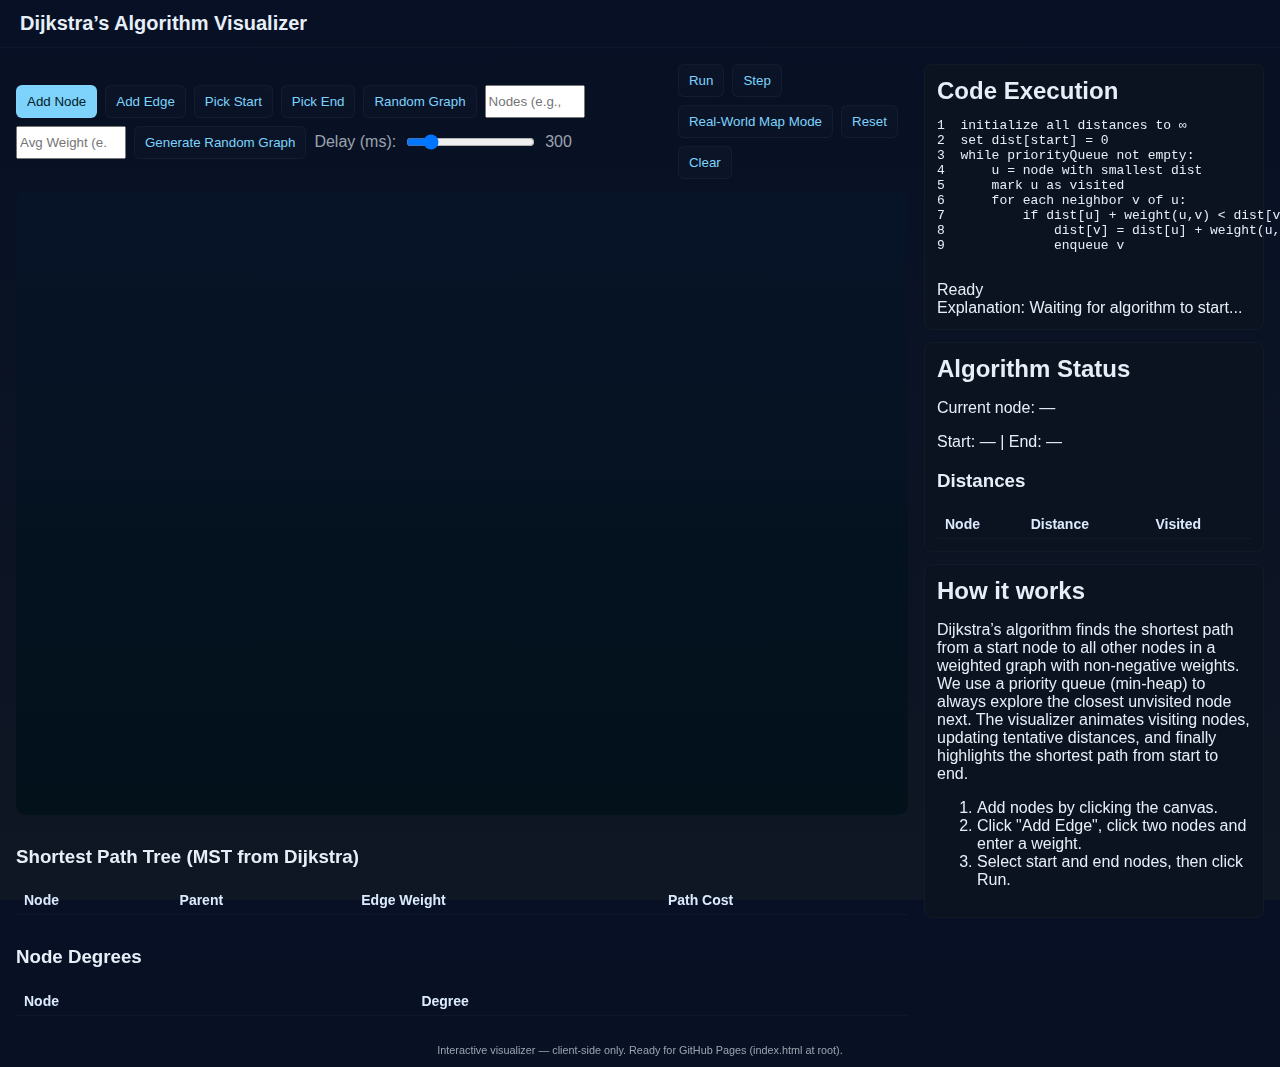
<file: index.html>
<!doctype html>
<html lang="en">
<head>
  <meta charset="utf-8" />
  <meta name="viewport" content="width=device-width,initial-scale=1" />
  <title>Dijkstra’s Algorithm Visualizer</title>
  <link rel="stylesheet" href="styles.css">
</head>
<body>
  <header>
    <h1>Dijkstra’s Algorithm Visualizer</h1>
  </header>

  <main class="layout">
    <section class="canvas-area">
      <div class="controls">
        <div class="left-controls">
          <button id="mode-add-node" class="active">Add Node</button>
          <button id="mode-add-edge">Add Edge</button>
          <button id="mode-pick-start">Pick Start</button>
          <button id="mode-pick-end">Pick End</button>
          <button id="random-graph">Random Graph</button>
          <!-- Large random graph controls -->
          <input type="number" id="nodeCount" placeholder="Nodes (e.g., 100)" min="2" max="1000" style="width:100px">
          <input type="number" id="avgWeight" placeholder="Avg Weight (e.g., 2.5)" step="0.1" min="0.1" style="width:110px">
          <button id="randomGraphBtn">Generate Random Graph</button>
          <label class="speed">Delay (ms): <input id="speed" type="range" min="10" max="2000" value="300"> <span id="speed-value">300</span></label>
        </div>
        <div class="right-controls">
          <button id="run">Run</button>
          <button id="stepBtn">Step</button>
          <a href="map.html" title="Real-World Map Mode"><button id="real-world-map-btn">Real-World Map Mode</button></a>
          <button id="reset">Reset</button>
          <button id="clear">Clear</button>
        </div>
      </div>

      <div class="canvas-wrapper">
        <canvas id="graph-canvas"></canvas>
      </div>
      <!-- Shortest Path Tree (MST from Dijkstra) panel -->
      <div id="mstPanel" class="mst-panel">
        <h3>Shortest Path Tree (MST from Dijkstra)</h3>
        <table id="mstTable">
          <thead><tr><th>Node</th><th>Parent</th><th>Edge Weight</th><th>Path Cost</th></tr></thead>
          <tbody></tbody>
        </table>
      </div>
      
      <!-- Node Degrees panel -->
      <div id="degreePanel" class="degree-panel">
        <h3>Node Degrees</h3>
        <table id="degreeTable">
          <thead><tr><th>Node</th><th>Degree</th></tr></thead>
          <tbody></tbody>
        </table>
      </div>
      
    </section>

    <aside class="sidebar">
      <!-- Code execution panel moved to the top of the right sidebar -->
      <div class="panel code-panel" id="codePanelWrap">
        <h2>Code Execution</h2>
        <div id="codePanel" class="code-block">
          <pre>
<span class="code-line" id="line1">1  initialize all distances to ∞</span>
<span class="code-line" id="line2">2  set dist[start] = 0</span>
<span class="code-line" id="line3">3  while priorityQueue not empty:</span>
<span class="code-line" id="line4">4      u = node with smallest dist</span>
<span class="code-line" id="line5">5      mark u as visited</span>
<span class="code-line" id="line6">6      for each neighbor v of u:</span>
<span class="code-line" id="line7">7          if dist[u] + weight(u,v) &lt; dist[v]:</span>
<span class="code-line" id="line8">8              dist[v] = dist[u] + weight(u,v)</span>
<span class="code-line" id="line9">9              enqueue v</span>
          </pre>
        </div>
        <div id="code-explain" class="code-explain">Ready</div>
        <!-- Beginner-friendly explanation box (auto-scrolls) -->
        <div id="explanationBox" class="explanation">Explanation: Waiting for algorithm to start...</div>
      </div>

      <div class="panel status-panel">
        <h2>Algorithm Status</h2>
        <p>Current node: <span id="current-node">—</span></p>
        <p>Start: <span id="start-node">—</span> | End: <span id="end-node">—</span></p>
        <h3>Distances</h3>
        <div class="table-wrap">
          <table id="dist-table">
            <thead><tr><th>Node</th><th>Distance</th><th>Visited</th></tr></thead>
            <tbody></tbody>
          </table>
        </div>
      </div>

      <div class="panel">
        <h2>How it works</h2>
        <p>Dijkstra’s algorithm finds the shortest path from a start node to all other nodes in a weighted graph with non-negative weights. We use a priority queue (min-heap) to always explore the closest unvisited node next. The visualizer animates visiting nodes, updating tentative distances, and finally highlights the shortest path from start to end.</p>
        <ol>
          <li>Add nodes by clicking the canvas.</li>
          <li>Click "Add Edge", click two nodes and enter a weight.</li>
          <li>Select start and end nodes, then click Run.</li>
        </ol>
      </div>
    </aside>
  </main>

  <footer>
    <small>Interactive visualizer — client-side only. Ready for GitHub Pages (index.html at root).</small>
  </footer>

  <script src="graph.js"></script>
  <script src="dijkstra.js"></script>
  <script src="ui.js"></script>
</body>
</html>
</file>
<file: styles.css>
:root{
  --bg:#0f1724;
  --card:#0b1220;
  --accent:#7dd3fc;
  --muted:#9ca3af;
  --success:#10b981;
  --danger:#ef4444;
  --node:#1f2937;
}
*{box-sizing:border-box}
html,body{height:100%;margin:0;font-family:Inter,Segoe UI,Roboto,Arial,sans-serif;background:linear-gradient(180deg,#071024,var(--bg));color:#e6eef8}
header{padding:12px 20px;border-bottom:1px solid rgba(255,255,255,0.03)}
header h1{margin:0;font-size:20px}
.layout{display:grid;grid-template-columns:1fr 340px;gap:16px;padding:16px}
.canvas-area{display:flex;flex-direction:column;gap:12px}
.controls{display:flex;justify-content:space-between;align-items:center}
.controls .left-controls, .controls .right-controls{display:flex;gap:8px;flex-wrap:wrap}
button{background:linear-gradient(180deg,rgba(255,255,255,0.02),rgba(255,255,255,0.01));border:1px solid rgba(255,255,255,0.04);color:var(--accent);padding:8px 10px;border-radius:6px;cursor:pointer}
button.active{background:var(--accent);color:#042027}
label.speed{display:flex;align-items:center;gap:8px;color:var(--muted)}
.canvas-wrapper{flex:1;background:linear-gradient(180deg,#071428,#02111a);border-radius:10px;padding:12px;display:flex}
canvas#graph-canvas{width:100%;height:600px;border-radius:8px;background:transparent}
.sidebar{display:flex;flex-direction:column;gap:12px}
.panel{background:var(--card);padding:12px;border-radius:8px;border:1px solid rgba(255,255,255,0.03)}
.panel h2{margin:0 0 8px 0}
.table-wrap{max-height:300px;overflow:auto}
table{width:100%;border-collapse:collapse;color:#dbeafe}
th,td{padding:6px 8px;text-align:left;border-bottom:1px solid rgba(255,255,255,0.03);font-size:14px}
td .dot{display:inline-block;width:10px;height:10px;border-radius:50%;margin-right:8px}
footer{padding:10px 16px;text-align:center;color:var(--muted);font-size:13px}

/* Responsive */
@media (max-width:980px){
  .layout{grid-template-columns:1fr}
  .sidebar{order:2}
  canvas#graph-canvas{height:420px}
}

/* Canvas visuals are painted by JS; add utility styles for legends */
.legend{display:flex;gap:10px;align-items:center}
.legend .item{display:flex;gap:6px;align-items:center}
</file>
